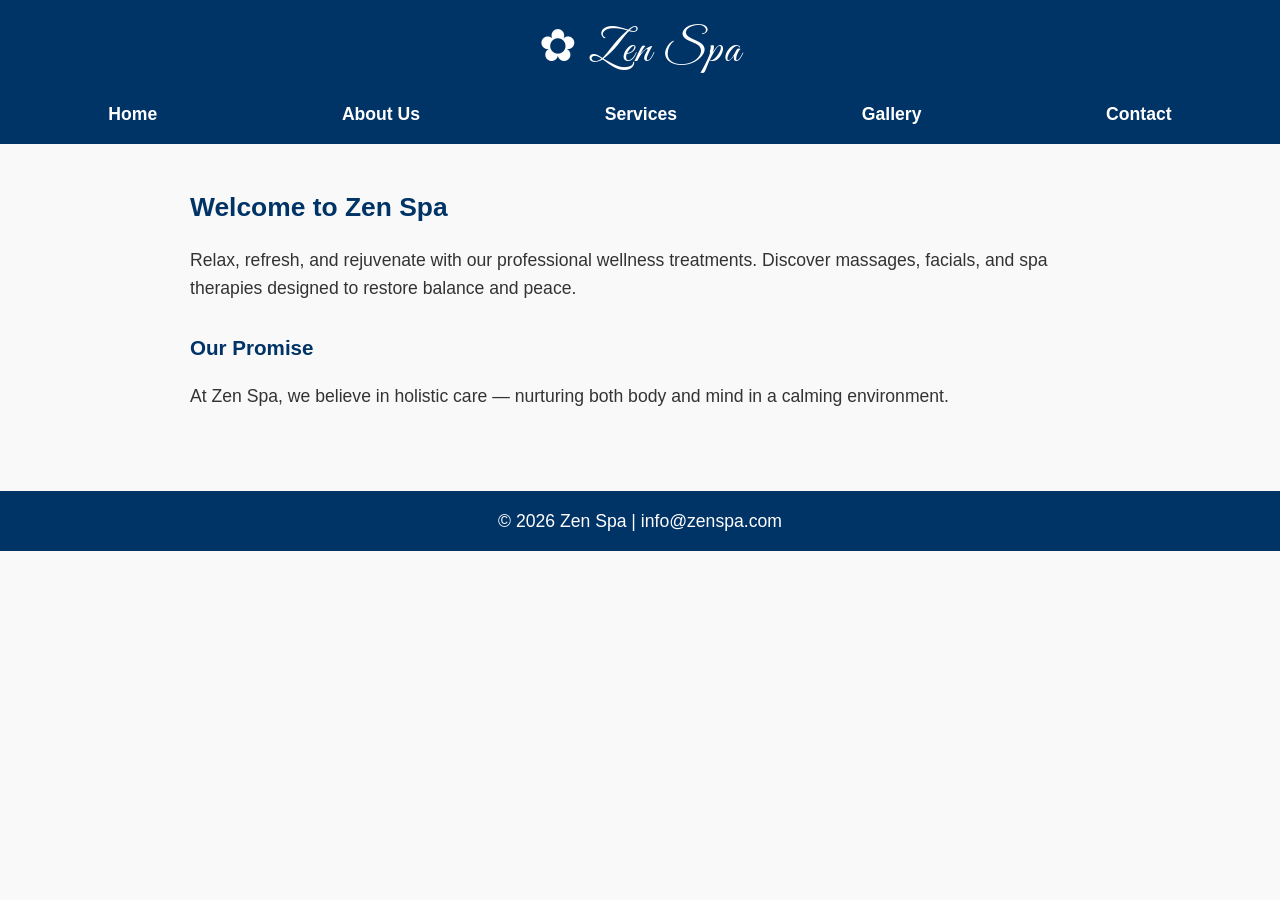
<file: index.html>
<!DOCTYPE html>
<html lang="en">
<head>
  <meta charset="UTF-8">
  <meta name="viewport" content="width=device-width, initial-scale=1.0">
  <title>Zen Spa - Home</title>
  <link href="https://fonts.googleapis.com/css2?family=Great+Vibes&display=swap" rel="stylesheet">
  <link rel="stylesheet" href="style.css">
</head>
<body>

  <header>
    <h1 class="logo">✿ Zen Spa</h1>
    <nav>
      <ul>
        <li><a href="index.html">Home</a></li>
        <li><a href="about.html">About Us</a></li>
        <li><a href="services.html">Services</a></li>
        <li><a href="gallery.html">Gallery</a></li>
        <li><a href="contact.html">Contact</a></li>
      </ul>
    </nav>
  </header>

  <main>
    <section>
      <h2>Welcome to Zen Spa</h2>
      <p>Relax, refresh, and rejuvenate with our professional wellness treatments. 
         Discover massages, facials, and spa therapies designed to restore balance and peace.</p>
    </section>

    <section>
      <h3>Our Promise</h3>
      <p>At Zen Spa, we believe in holistic care — nurturing both body and mind in a calming environment.</p>
    </section>
  </main>

  <footer>
    <p>&copy; 2026 Zen Spa | info@zenspa.com</p>
  </footer>

</body>
</html>
</file>
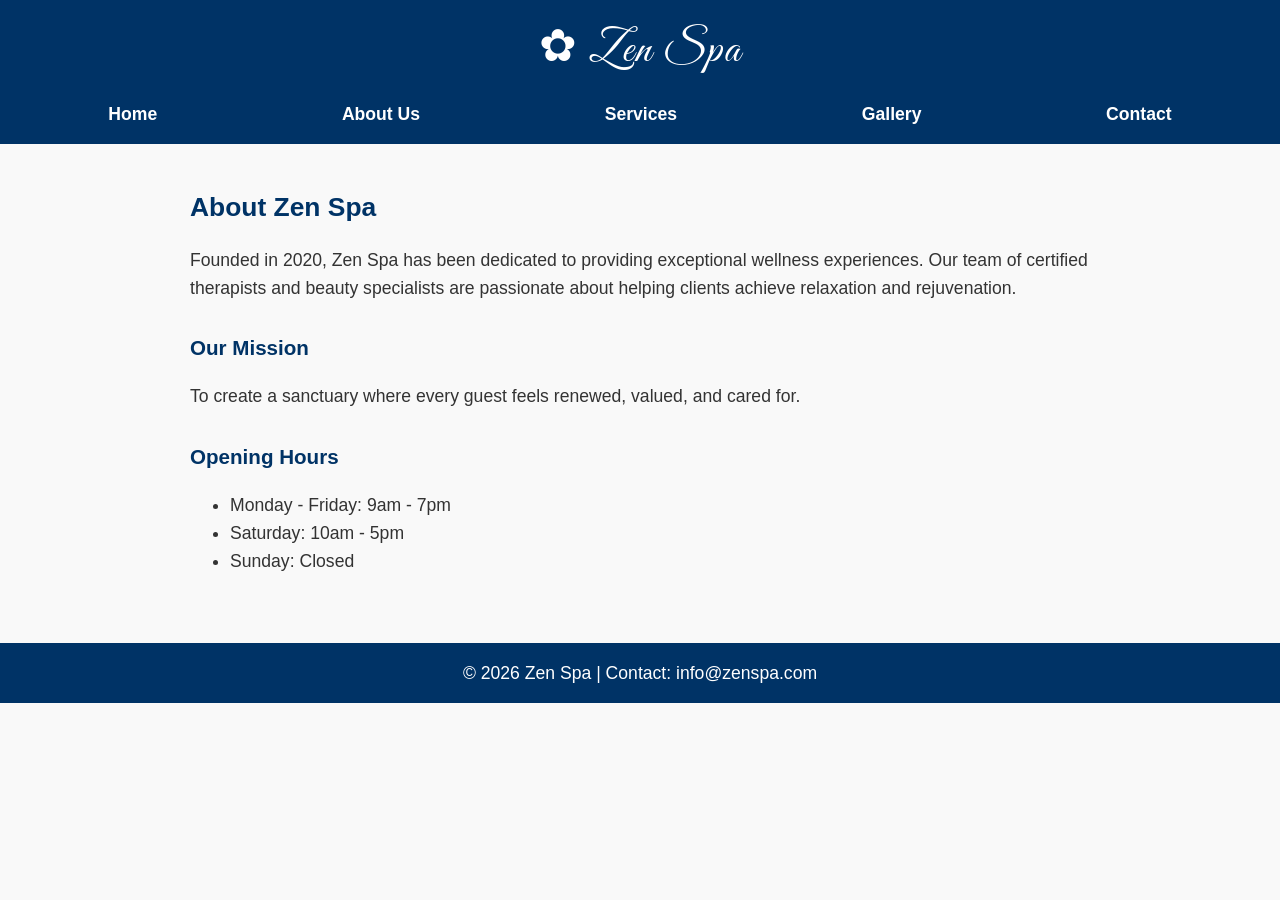
<file: about.html>
<!DOCTYPE html>
<html lang="en">
<head>
  <meta charset="UTF-8">
  <meta name="viewport" content="width=device-width, initial-scale=1.0">
  <title>Zen Spa - About</title>
  <link href="https://fonts.googleapis.com/css2?family=Great+Vibes&display=swap" rel="stylesheet">
  <link rel="stylesheet" href="style.css">
</head>
<body>

  <header>
    <h1 class="logo">✿ Zen Spa</h1>
    <nav>
      <ul>
        <li><a href="index.html">Home</a></li>
        <li><a href="about.html">About Us</a></li>
        <li><a href="services.html">Services</a></li>
        <li><a href="gallery.html">Gallery</a></li>
        <li><a href="contact.html">Contact</a></li>
      </ul>
    </nav>
  </header>

  <main>
    <section>
      <h2>About Zen Spa</h2>
      <p>Founded in 2020, Zen Spa has been dedicated to providing exceptional wellness experiences. 
         Our team of certified therapists and beauty specialists are passionate about helping clients 
         achieve relaxation and rejuvenation.</p>
    </section>

    <section>
      <h3>Our Mission</h3>
      <p>To create a sanctuary where every guest feels renewed, valued, and cared for.</p>
    </section>

    <aside>
      <h3>Opening Hours</h3>
      <ul>
        <li>Monday - Friday: 9am - 7pm</li>
        <li>Saturday: 10am - 5pm</li>
        <li>Sunday: Closed</li>
      </ul>
    </aside>
 </main>
 
  <footer>
    <p>&copy; 2026 Zen Spa | Contact: info@zenspa.com</p>
  </footer>

</body>
</html>
</file>
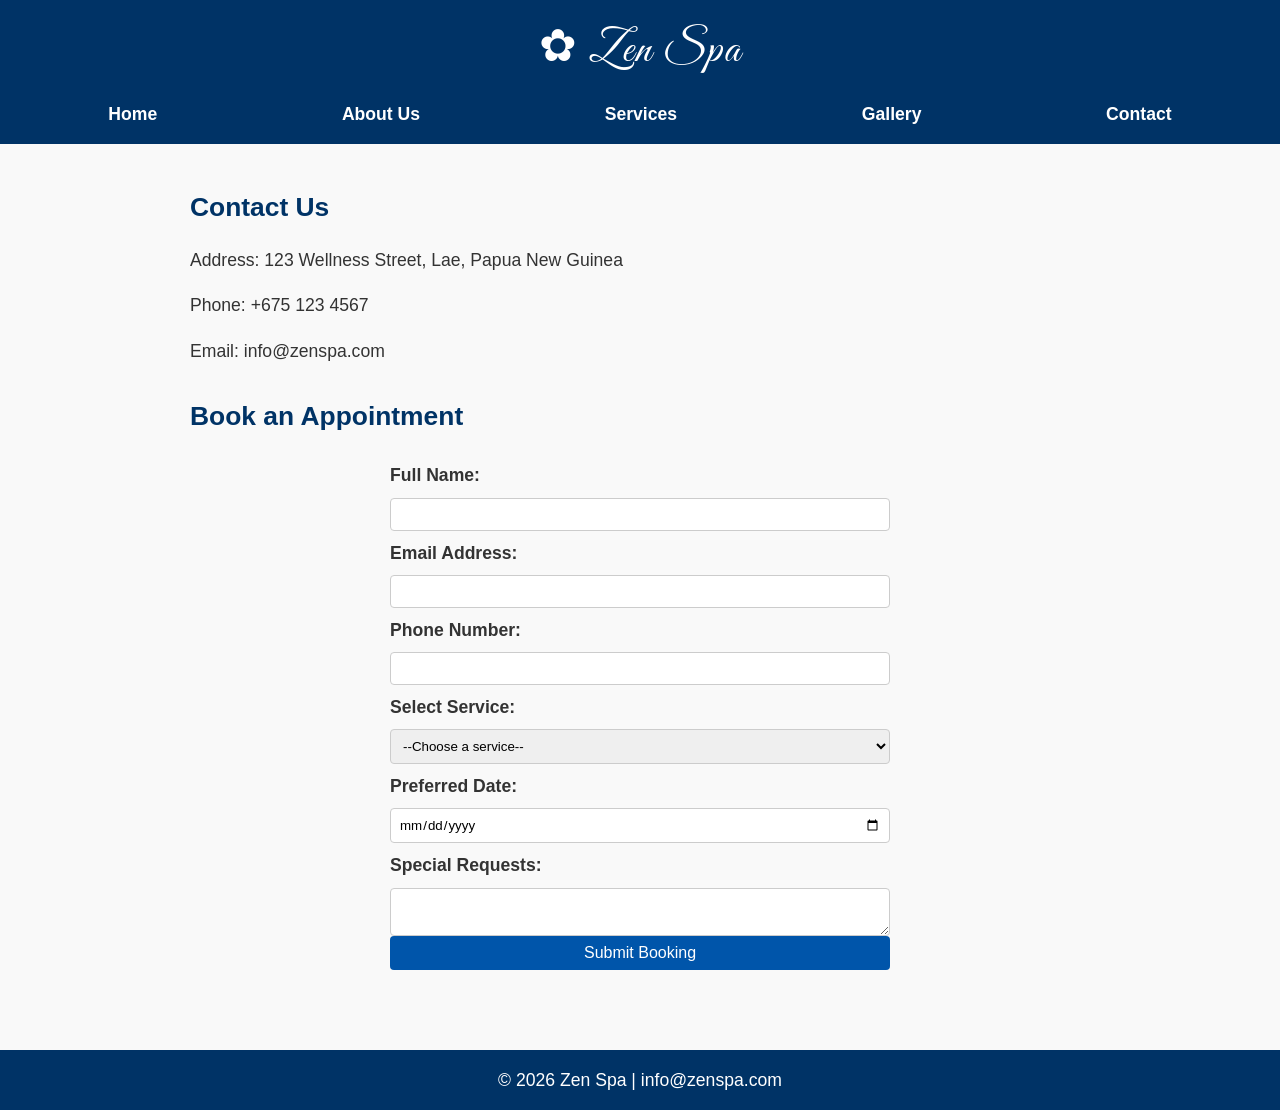
<file: contact.html>
<!DOCTYPE html>
<html lang="en">
<head>
  <meta charset="UTF-8">
  <meta name="viewport" content="width=device-width, initial-scale=1.0">
  <title>Zen Spa - Contact</title>
  <link href="https://fonts.googleapis.com/css2?family=Great+Vibes&display=swap" rel="stylesheet">
  <link rel="stylesheet" href="style.css">
</head>
<body>

  <header>
    <h1 class="logo">✿ Zen Spa</h1>
    <nav>
      <ul>
        <li><a href="index.html">Home</a></li>
        <li><a href="about.html">About Us</a></li>
        <li><a href="services.html">Services</a></li>
        <li><a href="gallery.html">Gallery</a></li>
        <li><a href="contact.html">Contact</a></li>
      </ul>
    </nav>
  </header>

  <main>
    <section>
      <h2>Contact Us</h2>
      <p>Address: 123 Wellness Street, Lae, Papua New Guinea</p>
      <p>Phone: +675 123 4567</p>
      <p>Email: info@zenspa.com</p>
    </section>

    <section>
      <h2>Book an Appointment</h2>
      <form action="#" method="post">
        <label for="name">Full Name:</label>
        <input type="text" id="name" name="name" required>

        <label for="email">Email Address:</label>
        <input type="email" id="email" name="email" required>

        <label for="phone">Phone Number:</label>
        <input type="tel" id="phone" name="phone" required>

        <label for="service">Select Service:</label>
        <select id="service" name="service" required>
          <option value="">--Choose a service--</option>
          <option value="massage">Massage Therapy</option>
          <option value="facial">Facial Treatment</option>
          <option value="sauna">Sauna Session</option>
        </select>

        <label for="date">Preferred Date:</label>
        <input type="date" id="date" name="date" required>

        <label for="requests">Special Requests:</label>
        <textarea id="requests" name="requests"></textarea>

        <button type="submit">Submit Booking</button>
      </form>
    </section>
  </main>

  <footer>
    <p>&copy; 2026 Zen Spa | info@zenspa.com</p>
  </footer>

</body>
</html>
</file>
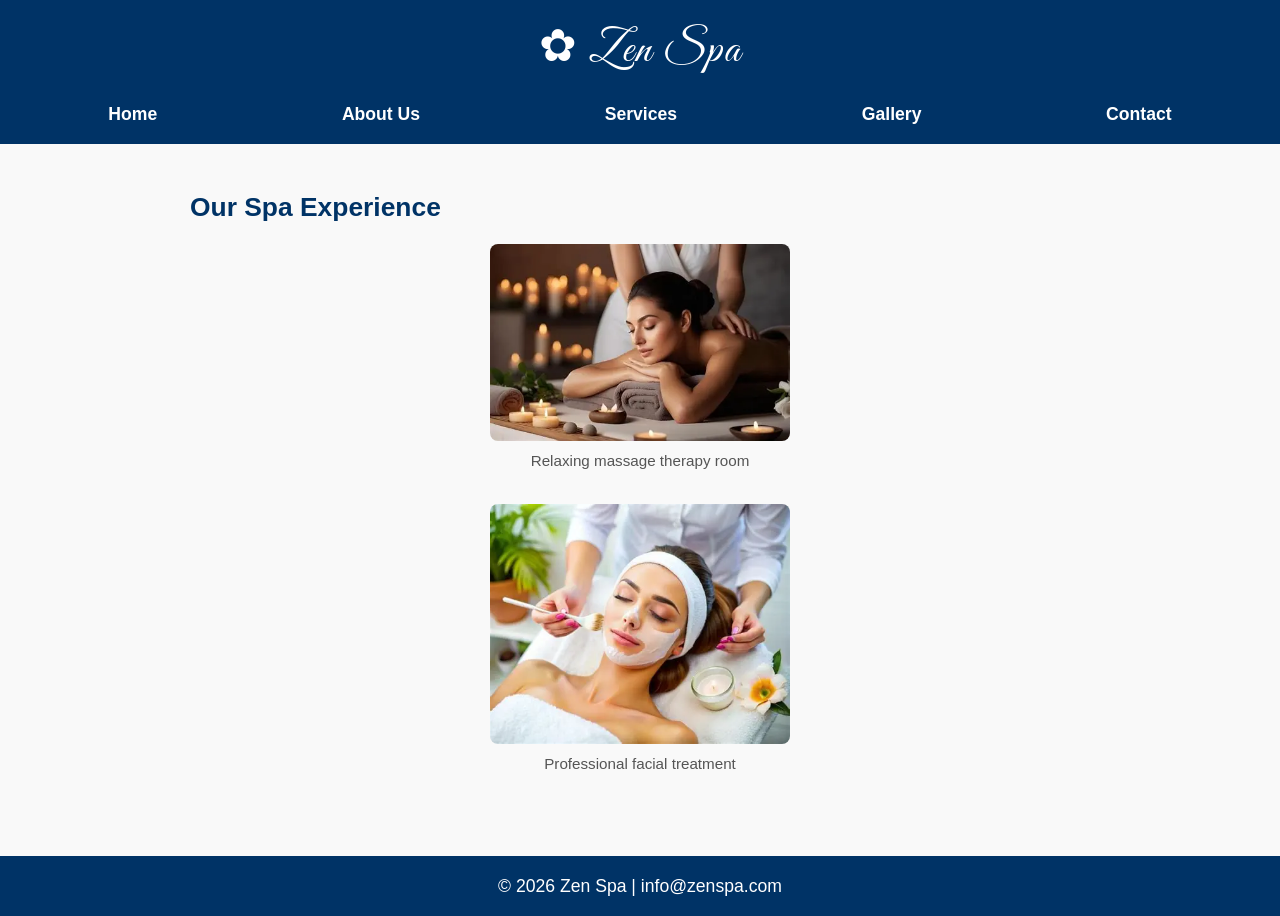
<file: gallery.html>
<!DOCTYPE html>
<html lang="en">
<head>
  <meta charset="UTF-8">
  <meta name="viewport" content="width=device-width, initial-scale=1.0">
  <title>Zen Spa - Gallery</title>
  <link href="https://fonts.googleapis.com/css2?family=Great+Vibes&display=swap" rel="stylesheet">
  <link rel="stylesheet" href="style.css">
</head>
<body>

  <header>
    <h1 class="logo">✿ Zen Spa</h1>
    <nav>
      <ul>
        <li><a href="index.html">Home</a></li>
        <li><a href="about.html">About Us</a></li>
        <li><a href="services.html">Services</a></li>
        <li><a href="gallery.html">Gallery</a></li>
        <li><a href="contact.html">Contact</a></li>
      </ul>
    </nav>
  </header>

  <main>
    <section>
      <h2>Our Spa Experience</h2>

      <figure>
        <img src="Images/message.jpg" alt="Massage room">
        <figcaption>Relaxing massage therapy room</figcaption>
      </figure>

      <figure>
        <img src="Images/facial.jpg" alt="Facial treatment">
        <figcaption>Professional facial treatment</figcaption>
      </figure>

    </section>
  </main>

  <footer>
    <p>&copy; 2026 Zen Spa | info@zenspa.com</p>
  </footer>

</body>
</html>
</file>
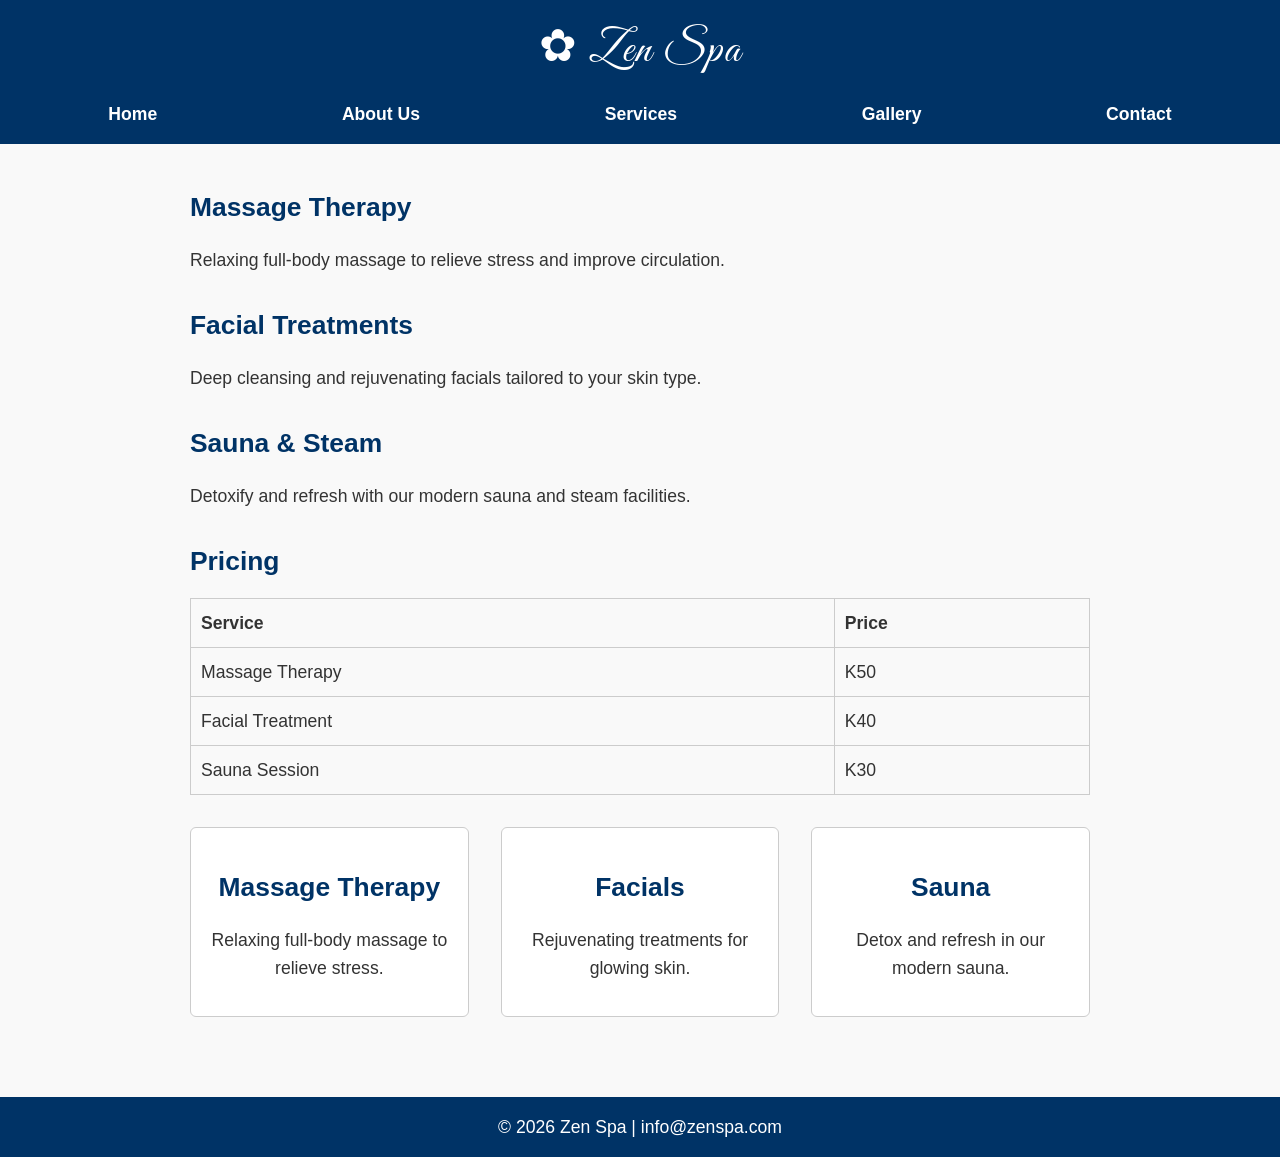
<file: services.html>
<!DOCTYPE html>
<html lang="en">
<head>
  <meta charset="UTF-8">
  <meta name="viewport" content="width=device-width, initial-scale=1.0">
  <title>Zen Spa - Services</title>
  <link href="https://fonts.googleapis.com/css2?family=Great+Vibes&display=swap" rel="stylesheet">
  <link rel="stylesheet" href="style.css">
</head>
<body>

  <header>
    <h1 class="logo">✿ Zen Spa</h1>
    <nav>
      <ul>
        <li><a href="index.html">Home</a></li>
        <li><a href="about.html">About Us</a></li>
        <li><a href="services.html">Services</a></li>
        <li><a href="gallery.html">Gallery</a></li>
        <li><a href="contact.html">Contact</a></li>
      </ul>
    </nav>
  </header>

  <main>
    <section>
      <h2>Massage Therapy</h2>
      <p>Relaxing full-body massage to relieve stress and improve circulation.</p>
    </section>

    <section>
      <h2>Facial Treatments</h2>
      <p>Deep cleansing and rejuvenating facials tailored to your skin type.</p>
    </section>

    <section>
      <h2>Sauna & Steam</h2>
      <p>Detoxify and refresh with our modern sauna and steam facilities.</p>
    </section>

    <section>
      <h2>Pricing</h2>
      <table>
        <tr><th>Service</th><th>Price</th></tr>
        <tr><td>Massage Therapy</td><td>K50</td></tr>
        <tr><td>Facial Treatment</td><td>K40</td></tr>
        <tr><td>Sauna Session</td><td>K30</td></tr>
      </table>
    </section>

     <section class="services-container">
    <article class="service-card">
      <h2>Massage Therapy</h2>
      <p>Relaxing full-body massage to relieve stress.</p>
    </article>

    <article class="service-card">
      <h2>Facials</h2>
      <p>Rejuvenating treatments for glowing skin.</p>
    </article>

    <article class="service-card">
      <h2>Sauna</h2>
      <p>Detox and refresh in our modern sauna.</p>
    </article>
  </section>
  </main>

  <footer>
    <p>&copy; 2026 Zen Spa | info@zenspa.com</p>
  </footer>

</body>
</html>
</file>
<file: style.css>
/* Global Design System */
:root {
  --primary-color: #ffc0cb;   /* Soft pink for header/background */
  --secondary-color: #e75480; /* Accent pink for buttons/links */
  --neutral-color: #fffafc;   /* Very light pink background */
  --text-color: #333;         /* Dark readable text */

  --font-heading: 'Times New Roman', serif;
  --font-body: 'Times New Roman', serif;

  --spacing-small: 0.5rem;
  --spacing-medium: 1rem;
  --spacing-large: 2rem;
}
body {
  margin: 0;
  font-family: var(--font-body);
  background-color: var(--neutral-color);
  color: var(--text-color);
  line-height: 1.6;
}

header {
  background-color: var(--primary-color);
  color: var(--text-color);
  padding: var(--spacing-medium);
  text-align: center;
}

/* Make the site title visible in the header */
header h1 {
  color: white;
  margin: 0 0 10px 0;
  font-size: 1.8rem;
  letter-spacing: 1px;
}

nav ul {
  display: flex;
  justify-content: center;
  list-style: none;
  margin: 0;
  padding: 0;
}

nav ul li {
  margin: 0 var(--spacing-medium);
}

nav ul li a {
  color: var(--text-color);
  font-weight: bold;
  text-decoration: none;
  font-family: var(--font-heading);
}

nav ul li a:hover {
  color: var(--secondary-color);
}

/* Main content */
main {
  padding: 20px;
  max-width: 900px;
  margin: auto;
}

/* Sections */
section {
  margin-bottom: 30px;
}

/* Tables */
table {
  width: 100%;
  border-collapse: collapse;
  margin-top: 10px;
}

table, th, td {
  border: 1px solid #ccc;
}

th, td {
  padding: 10px;
  text-align: left;
}

form {
  display: flex;
  flex-direction: column;
  max-width: 500px;
  margin: auto;
}

label {
  margin-top: var(--spacing-small);
  font-weight: bold;
  font-family: var(--font-heading);
}

input, select, textarea {
  padding: var(--spacing-small);
  margin-top: var(--spacing-small);
  border: 1px solid #ccc;
  border-radius: 4px;
  font-family: var(--font-body);
}

input:focus, select:focus, textarea:focus {
  border-color: var(--secondary-color);
  outline: none;
  box-shadow: 0 0 5px var(--secondary-color);
}


button {
  background-color: var(--secondary-color);
  color: white;
  border: none;
  padding: var(--spacing-small) var(--spacing-medium);
  border-radius: 4px;
  cursor: pointer;
  font-size: 1rem;
  font-family: var(--font-heading);
}

button:hover {
  background-color: var(--primary-color);
  color: var(--text-color);
}

/* Footer */
footer {
  background-color: #003366;
  color: white;
  text-align: center;
  padding: 15px;
  margin-top: 30px;
}
/* Gallery images */
figure {
  margin: 0 0 30px 0;          /* spacing between images */
  text-align: center;
}

figure img {
  max-width: 100%;             /* never wider than its container */
  height: auto;                /* keep correct proportions */
  width: 300px;                /* desired maximum width – change this number */
  border-radius: 8px;          /* optional: soft rounded corners */
  display: block;
  margin: 0 auto;              /* centre the image */
}

figcaption {
  margin-top: 8px;
  font-size: 0.95rem;
  color: #555;
}
/* Step 1: Visual Design System */

/* Define reusable variables */
:root {
  --primary-color: #003366;   /* Deep blue for header/footer */
  --secondary-color: #0055aa; /* Accent blue for buttons/links */
  --neutral-color: #f9f9f9;   /* Light background */
  --text-color: #333;         /* Dark readable text */

  --font-heading: 'Arial Black', sans-serif;
  --font-body: Arial, sans-serif;

  --spacing-small: 0.5rem;
  --spacing-medium: 1rem;
  --spacing-large: 2rem;
}

/* Apply global styles */
body {
  margin: 0;
  font-family: var(--font-body);
  background-color: var(--neutral-color);
  color: var(--text-color);
  line-height: 1.6;
}

/* Headings */
h1, h2, h3 {
  font-family: var(--font-heading);
  color: var(--primary-color);
  margin-bottom: var(--spacing-medium);
}

/* Links */
a {
  color: var(--secondary-color);
  text-decoration: none;
}
a:hover {
  text-decoration: underline;
}
/* Step 2: Header, Navigation, Buttons, Forms */

/* Header */
header {
  background-color: var(--primary-color);
  color: white;
  padding: var(--spacing-medium);
  text-align: center;
}

/* Navigation */
nav ul {
  display: flex;
  justify-content: center;
  list-style: none;
  margin: 0;
  padding: 0;
}

nav ul li {
  margin: 0 var(--spacing-medium);
}

nav ul li a {
  color: white;
  font-weight: bold;
  text-decoration: none;
}

nav ul li a:hover {
  text-decoration: underline;
}

/* Buttons */
button {
  background-color: var(--secondary-color);
  color: white;
  border: none;
  padding: var(--spacing-small) var(--spacing-medium);
  border-radius: 4px;
  cursor: pointer;
  font-size: 1rem;
}

button:hover {
  background-color: var(--primary-color);
}

/* Forms */
form {
  display: flex;
  flex-direction: column;
  max-width: 500px;
  margin: auto;
}

label {
  margin-top: var(--spacing-small);
  font-weight: bold;
}

input, select, textarea {
  padding: var(--spacing-small);
  margin-top: var(--spacing-small);
  border: 1px solid #ccc;
  border-radius: 4px;
  font-family: var(--font-body);
}

input:focus, select:focus, textarea:focus {
  border-color: var(--secondary-color);
  outline: none;
  box-shadow: 0 0 5px var(--secondary-color);
}
/* Step 3: Flexbox Layouts */

/* Navigation refinement */
nav ul {
  display: flex;
  justify-content: space-around; /* spread items evenly */
  align-items: center;
}

/* Services page cards */
.services-container {
  display: flex;
  justify-content: space-between;
  gap: var(--spacing-medium);
  margin-top: var(--spacing-large);
}

.service-card {
  flex: 1; /* each card takes equal width */
  background-color: white;
  padding: var(--spacing-medium);
  border: 1px solid #ccc;
  border-radius: 6px;
  text-align: center;
}

/* Footer */
footer {
  display: flex;
  justify-content: center;
  align-items: center;
  background-color: var(--primary-color);
  color: white;
  padding: var(--spacing-medium);
}

footer p {
  margin: 0 var(--spacing-medium);
}
/* Step 4: CSS Grid Layouts */

/* Gallery */
.gallery {
  display: grid;
  grid-template-columns: repeat(auto-fit, minmax(250px, 1fr));
  gap: var(--spacing-medium);
  margin: var(--spacing-large);
}

.gallery img {
  width: 100%;
  height: auto;
  border-radius: 6px;
}

/* Contact Page */
.contact-container {
  display: grid;
  grid-template-columns: 1fr 1fr; /* two equal columns */
  gap: var(--spacing-large);
  margin: var(--spacing-large);
}

.contact-info {
  background-color: white;
  padding: var(--spacing-medium);
  border: 1px solid #ccc;
  border-radius: 6px;
}

.contact-form {
  background-color: white;
  padding: var(--spacing-medium);
  border: 1px solid #ccc;
  border-radius: 6px;
}

/* Responsive collapse */
@media (max-width: 768px) {
  .contact-container {
    grid-template-columns: 1fr; /* single column on mobile */
  }
}
/* Step 5: Responsive Design */

/* Mobile first (default styles already set) */

/* Tablet adjustments */
@media (max-width: 768px) {
  nav ul {
    flex-direction: column;
    align-items: center;
  }

  .services-container {
    flex-direction: column;
  }

  .contact-container {
    grid-template-columns: 1fr; /* collapse to single column */
  }

  body {
    font-size: 0.95rem; /* slightly smaller text */
  }
}

/* Desktop adjustments */
@media (min-width: 1024px) {
  body {
    font-size: 1.1rem; /* larger text for readability */
  }

  .services-container {
    gap: var(--spacing-large);
  }

  .gallery {
    grid-template-columns: repeat(auto-fit, minmax(300px, 1fr));
  }
}
/* Cursive logo with flower */
header h1.logo,
.logo {
  font-family: 'Great Vibes', cursive;
  font-size: 2.8rem;
  color: white;
  margin: 0 0 12px 0;
  letter-spacing: 2px;
  font-weight: normal;
}
</file>
